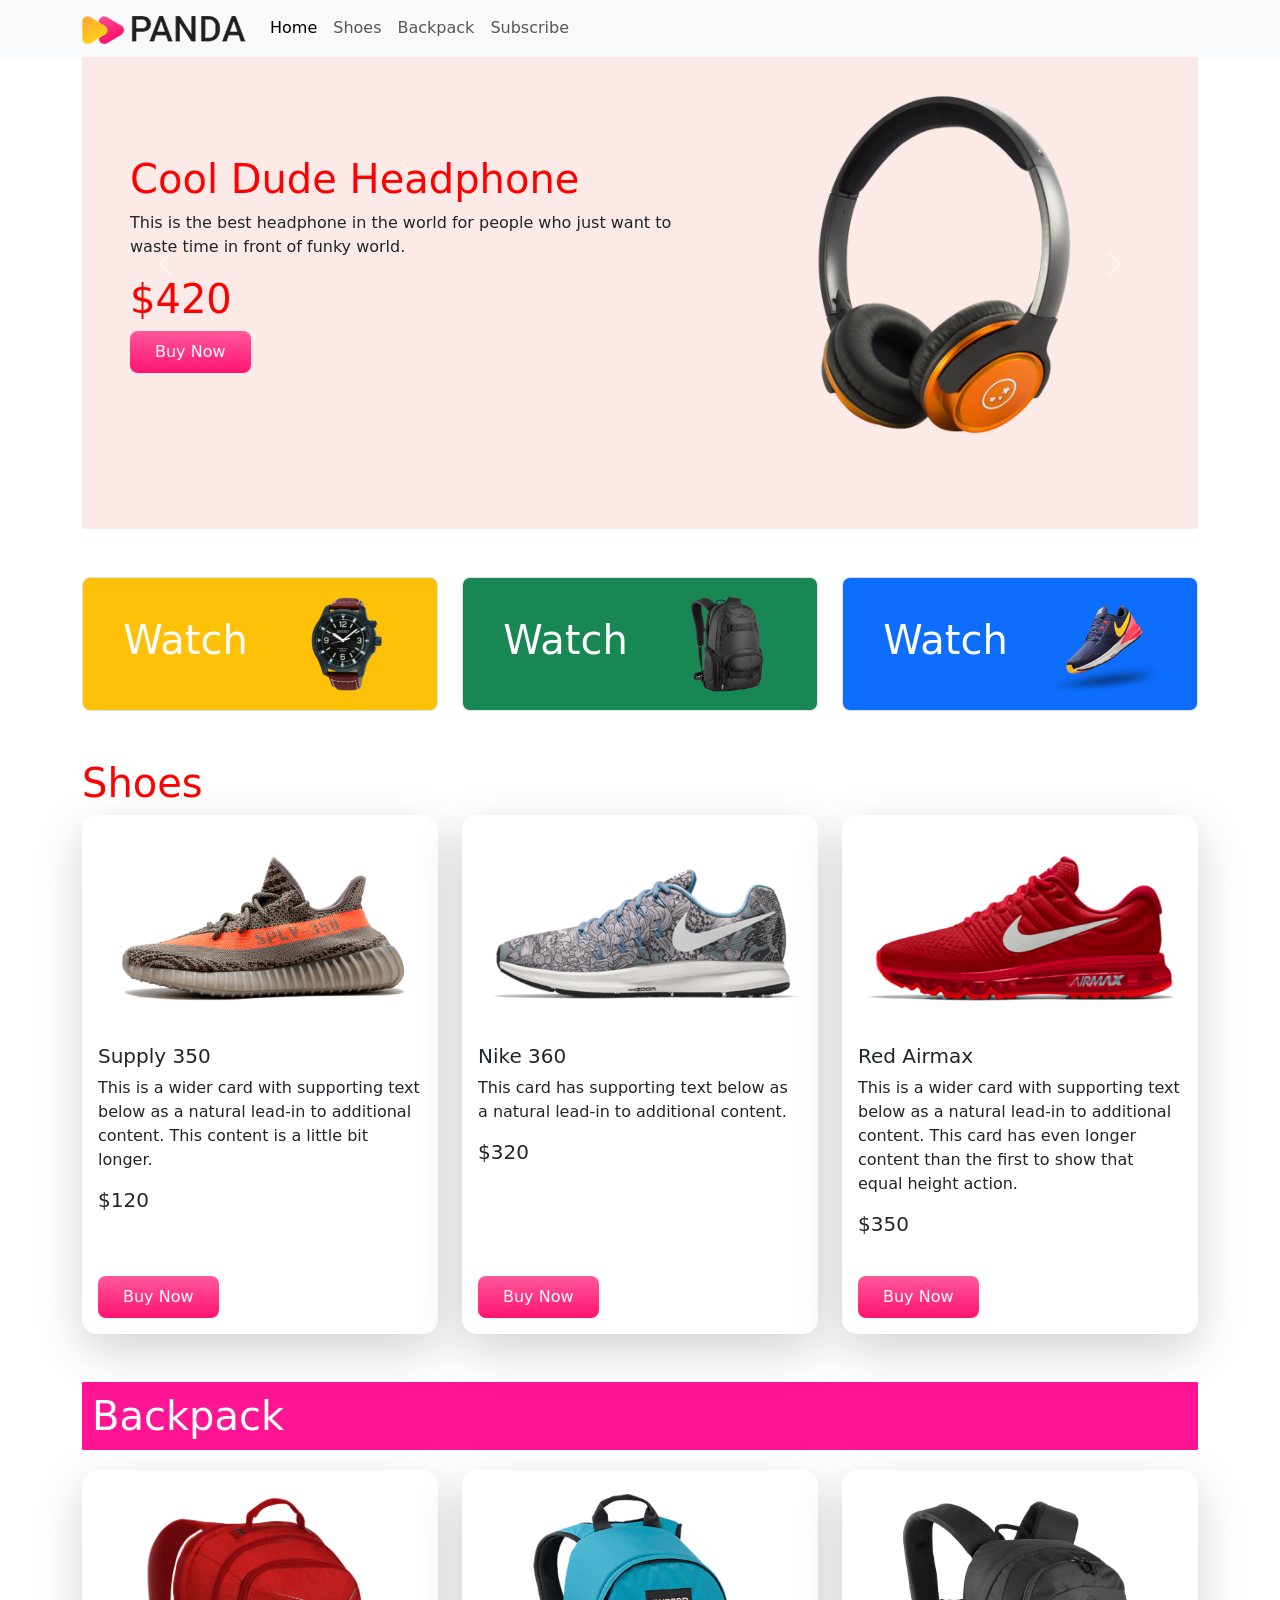
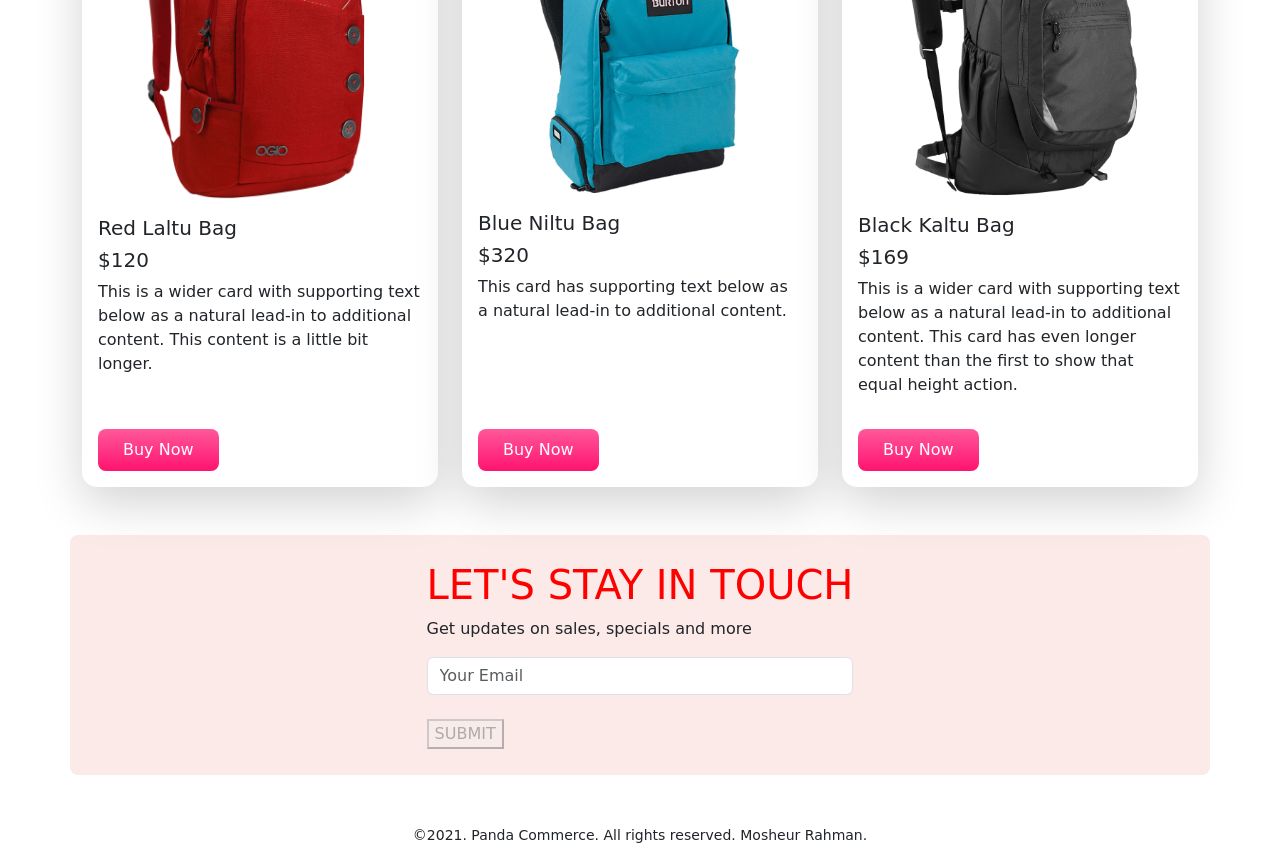
<file: index.html>
<!DOCTYPE html>
<html lang="en">

<head>
    <meta charset="UTF-8">
    <meta http-equiv="X-UA-Compatible" content="IE=edge">
    <meta name="viewport" content="width=device-width, initial-scale=1.0">
    <title>Panda Commerce</title>
    <link href="https://cdn.jsdelivr.net/npm/bootstrap@5.0.2/dist/css/bootstrap.min.css" rel="stylesheet"
        integrity="sha384-EVSTQN3/azprG1Anm3QDgpJLIm9Nao0Yz1ztcQTwFspd3yD65VohhpuuCOmLASjC" crossorigin="anonymous">
    <!-- custom styles -->
    <link rel="stylesheet" href="css/style.css">
</head>

<body>
    <!-- header strat -->
    <header>
        <nav class="navbar navbar-expand-lg navbar-light bg-light fixed-top">
            <div class="container">
                <a class="navbar-brand" href="#">
                    <img src="images/logo.png" alt="">
                </a>
                <button class="navbar-toggler" type="button" data-bs-toggle="collapse"
                    data-bs-target="#navbarSupportedContent" aria-controls="navbarSupportedContent"
                    aria-expanded="false" aria-label="Toggle navigation">
                    <span class="navbar-toggler-icon"></span>
                </button>
                <div class="collapse navbar-collapse" id="navbarSupportedContent">
                    <ul class="navbar-nav me-auto mb-2 mb-lg-0">
                        <li class="nav-item">
                            <a class="nav-link active" aria-current="page" href="#">Home</a>
                        </li>
                        <li class="nav-item">
                            <a class="nav-link" href="#shoes">Shoes</a>
                        </li>
                        <li class="nav-item">
                            <a class="nav-link" href="#backpack">Backpack</a>
                        </li>
                        <li class="nav-item">
                            <a class="nav-link" href="#subscribe">Subscribe</a>
                        </li>
                    </ul>
                </div>
            </div>
        </nav>

        <!-- images slider carousel -->
        <section class="container">
            <div id="carouselExampleControls" class="carousel slide" data-bs-ride="carousel">
                <div class="carousel-inner">
                    <div class="carousel-item active">
                        <div class="row panda-info-bg p-5 d-flex align-items-center">
                            <div class="col-lg-7">
                                <h1>Cool Dude Headphone</h1>
                                <p>This is the best headphone in the world for people who just want to waste time in
                                    front of funky world.</p>
                                <h1>$420</h1>
                                <button type="button" class="panda-btn-buy-now">Buy Now</button>
                            </div>
                            <div class="col-lg-5">
                                <img src="images/banner-images/headphone.png" class="d-block w-100 p-5" alt="...">
                            </div>
                        </div>
                    </div>
                    <div class="carousel-item">
                        <div class="row panda-info-bg p-5 d-flex align-items-center">
                            <div class="col-lg-7">
                                <h1>X-Box for your living room</h1>
                                <p>This is the best x-box in the world for people who just want to waste time in front
                                    of fake sports.</p>
                                <h1>$600</h1>
                                <button type="button" class="panda-btn-buy-now">Buy Now</button>
                            </div>
                            <div class="col-lg-5">
                                <img src="images/banner-images/xbox.png" class="d-block w-100 p-5" alt="...">
                            </div>
                        </div>
                    </div>
                    <div class="carousel-item">
                        <div class="row panda-info-bg p-5 d-flex align-items-center">
                            <div class="col-lg-7">
                                <h1>Mega LCD TV For Sports.</h1>
                                <p>This is the best headphone in the world for people who just want to waste time in
                                    front of funky world.</p>
                                <h1>$1200</h1>
                                <button type="button" class="panda-btn-buy-now">Buy Now</button>
                            </div>
                            <div class="col-lg-5">
                                <img src="images/banner-images/tv.png" class="d-block w-100 p-5" alt="...">
                            </div>
                        </div>
                    </div>
                </div>
                <button class="carousel-control-prev" type="button" data-bs-target="#carouselExampleControls"
                    data-bs-slide="prev">
                    <span class="carousel-control-prev-icon" aria-hidden="true"></span>
                    <span class="visually-hidden">Previous</span>
                </button>
                <button class="carousel-control-next" type="button" data-bs-target="#carouselExampleControls"
                    data-bs-slide="next">
                    <span class="carousel-control-next-icon" aria-hidden="true"></span>
                    <span class="visually-hidden">Next</span>
                </button>
            </div>
        </section>
    </header>

    <main>
        <!-- Categories -->
        <section class="container my-5 categories">
            <div class="row g-4">
                <div class="col-md-6 col-lg-4">
                    <div class="p-3 border bg-warning rounded-3 d-flex justify-content-around align-items-center">
                        <h1 class="text-white">Watch</h1>
                        <img src="images/categories/watch.png" alt="">
                    </div>
                </div>
                <div class="col-md-6 col-lg-4">
                    <div class="p-3 border bg-success rounded-3 d-flex justify-content-around align-items-center">
                        <h1 class="text-white">Watch</h1>
                        <img src="images/categories/bag.png" alt="">
                    </div>
                </div>
                <div class="col-md-6 col-lg-4">
                    <div class="p-3 border bg-primary rounded-3 d-flex justify-content-around align-items-center">
                        <h1 class="text-white">Watch</h1>
                        <img src="images/categories/shoes.png" alt="">
                    </div>
                </div>
            </div>
        </section>

        <!-- Shoes -->
        <section class="container" id="shoes">
            <h1>Shoes</h1>
            <div class="row row-cols-1 row-cols-md-2 row-cols-lg-3 g-4 ">
                <div class="col">
                    <div class="card h-100 shadow-lg panda-card border-0">
                        <img src="images/shoes/shoe-1.png" class="card-img-top item-img" alt="...">
                        <div class="card-body">
                            <h5 class="card-title">Supply 350</h5>
                            <p class="card-text">This is a wider card with supporting text below as a natural lead-in to
                                additional content. This content is a little bit longer.</p>
                            <h5>$120</h5>
                        </div>
                        <div class="m-3 btn-container">
                            <button class="panda-btn-buy-now">Buy Now</button>
                        </div>
                    </div>
                </div>
                <div class="col">
                    <div class="card h-100 shadow-lg panda-card border-0">
                        <img src="images/shoes/shoe-2.png" class="card-img-top item-img" alt="...">
                        <div class="card-body">
                            <h5 class="card-title">Nike 360</h5>
                            <p class="card-text">This card has supporting text below as a natural lead-in to additional
                                content.</p>
                            <h5>$320</h5>
                        </div>
                        <div class="m-3 btn-container">
                            <button class="panda-btn-buy-now">Buy Now</button>
                        </div>
                    </div>
                </div>
                <div class="col">
                    <div class="card h-100 shadow-lg panda-card border-0">
                        <img src="images/shoes/shoe-3.png" class="card-img-top item-img" alt="...">
                        <div class="card-body">
                            <h5 class="card-title">Red Airmax</h5>
                            <p class="card-text">This is a wider card with supporting text below as a natural lead-in to
                                additional content. This card has even longer content than the first to show that equal
                                height action.</p>
                            <h5>$350</h5>
                        </div>
                        <div class="m-3 btn-container">
                            <button class="panda-btn-buy-now">Buy Now</button>
                        </div>
                    </div>
                </div>
            </div>
        </section>

        <!-- Backpack -->
        <section class="container my-5" id="backpack">
            <h1 id="items">Backpack</h1>
            <div class="row row-cols-1 row-cols-md-2 row-cols-lg-3 g-4">
                <div class="col">
                    <div class="card h-100 shadow-lg panda-card border-0">
                        <img src="images/bags/bag-1.png" class="card-img-top item-img" alt="...">
                        <div class="card-body">
                            <h5 class="card-title">Red Laltu Bag</h5>
                            <h5>$120</h5>
                            <p class="card-text">This is a wider card with supporting text below as a natural lead-in to
                                additional content. This content is a little bit longer.</p>
                        </div>
                        <div class="m-3 btn-container">
                            <button class="panda-btn-buy-now">Buy Now</button>
                        </div>
                    </div>
                </div>
                <div class="col">
                    <div class="card h-100 shadow-lg panda-card border-0">
                        <img src="images/bags/bag-2.png" class="card-img-top item-img" alt="...">
                        <div class="card-body">
                            <h5 class="card-title">Blue Niltu Bag</h5>
                            <h5>$320</h5>
                            <p class="card-text">This card has supporting text below as a natural lead-in to additional
                                content.</p>
                        </div>
                        <div class="m-3 btn-container">
                            <button class="panda-btn-buy-now">Buy Now</button>
                        </div>
                    </div>
                </div>
                <div class="col">
                    <div class="card h-100 shadow-lg panda-card border-0">
                        <img src="images/bags/bag-3.png" class="card-img-top item-img" alt="...">
                        <div class="card-body">
                            <h5 class="card-title">Black Kaltu Bag</h5>
                            <h5>$169</h5>
                            <p class="card-text">This is a wider card with supporting text below as a natural lead-in to
                                additional content. This card has even longer content than the first to show that equal
                                height action.</p>
                        </div>
                        <div class="m-3 btn-container">
                            <button class="panda-btn-buy-now">Buy Now</button>
                        </div>
                    </div>
                </div>
            </div>
        </section>
        <!-- subscribe -->
        <section id="change-footer-color" style="height: 15rem;"
            class="container d-flex justify-content-center align-items-center panda-info-bg rounded-3" id="subscribe">
            <div>
                <h1>LET'S STAY IN TOUCH</h1>
                <p>Get updates on sales, specials and more</p>
                <input id="gmail" class="form-control" type="text" placeholder="Your Email">
                <br>
                <button disabled id="panda-submit">SUBMIT</button>
            </div>
        </section>
    </main>
    <footer class="mt-5 text-center">
        <p><small>©2021. Panda Commerce. All rights reserved. Mosheur Rahman.</small></p>
    </footer>

    <!-- bootstrap Script -->
    <script src="https://cdn.jsdelivr.net/npm/bootstrap@5.0.2/dist/js/bootstrap.bundle.min.js"
        integrity="sha384-MrcW6ZMFYlzcLA8Nl+NtUVF0sA7MsXsP1UyJoMp4YLEuNSfAP+JcXn/tWtIaxVXM"
        crossorigin="anonymous"></script>


    <script src="js/script.js"></script>
    <!-- <script>
        console.log('Hellow Panda');
    </script> -->
</body>

</html>
</file>
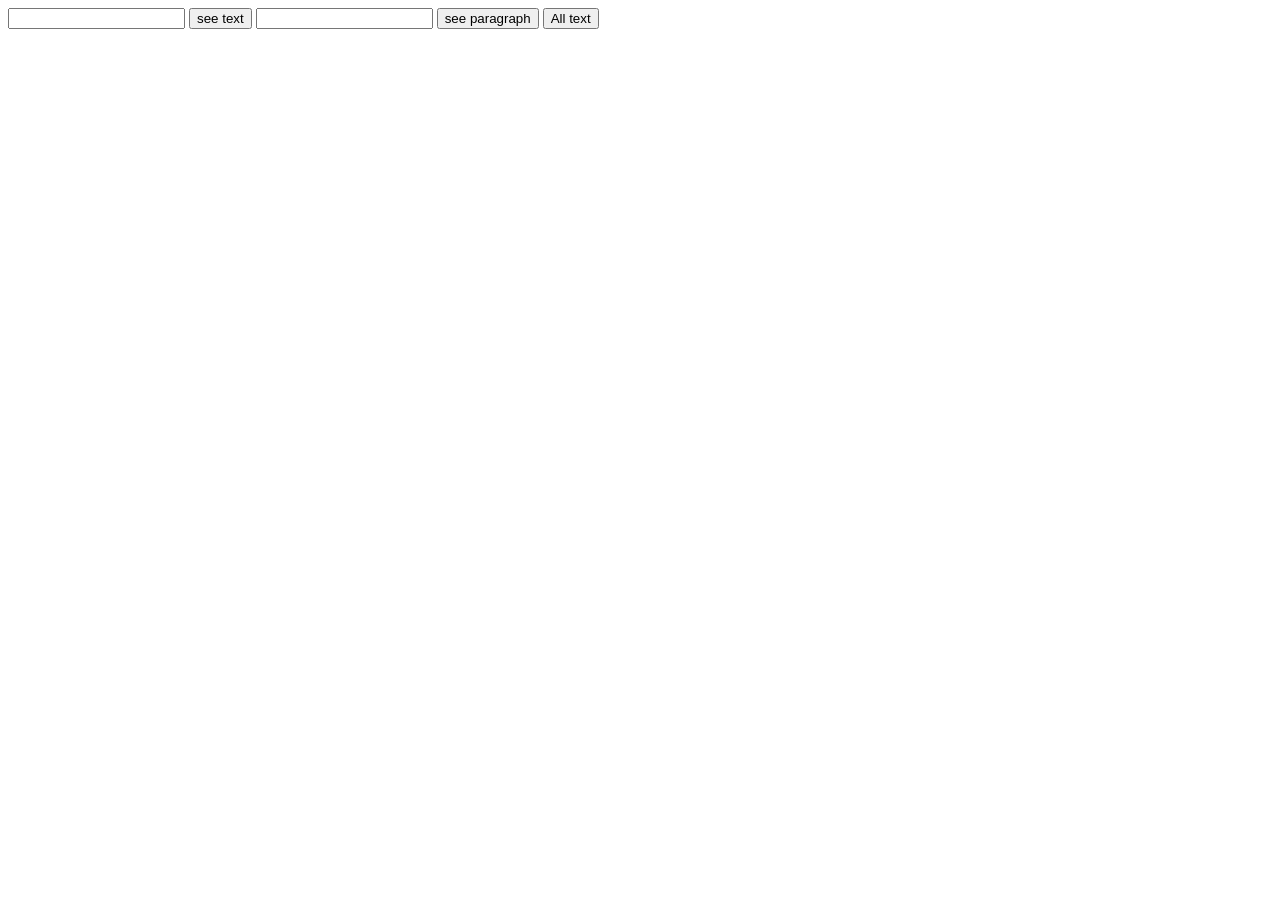
<file: hw.html>
<!DOCTYPE html>
<html lang="en">

<head>
    <meta charset="UTF-8">
    <meta http-equiv="X-UA-Compatible" content="IE=edge">
    <meta name="viewport" content="width=device-width, initial-scale=1.0">
    <title>Document</title>
</head>

<body>
    <section>
        <input id="my-text" type="text">
        <button id="my-button">see text</button>
        <input id="my-text2" type="text">
        <button id="my-button2">see paragraph</button>
        <button id="all-text">All text</button>
    </section>

    <script>
        document.getElementById('my-button').addEventListener('click', function () {
            const myText = document.getElementById('my-text');
            console.log(myText.value);
            myText.value = '';
        });
        document.getElementById('my-button2').addEventListener('click', function () {
            const myP = document.getElementById('my-text2');
            console.log(myP.value);
            myP.value = '';
        });
        document.getElementById('all-text').addEventListener('click', function () {
            const myText1 = document.getElementById('my-text');

            const myP2 = document.getElementById('my-text2');

            console.log(myText1.value + ' ' + myP2.value);
            myText1.value = '';
            myP2.value = '';
        });

    </script>
</body>

</html>
</file>
<file: css/style.css>
.panda-info-bg {
    background-color: #fceae8;
    border-radius: 8px;
}
.categories img {
    width: 100px;
}
.panda-btn-buy-now {
    color: white;
    background-image: linear-gradient(to bottom, #FF589B 0%, #FF136F 100%);
    border: none;
    border-radius: 8px;
    padding: 9px 25px;
}
</file>
